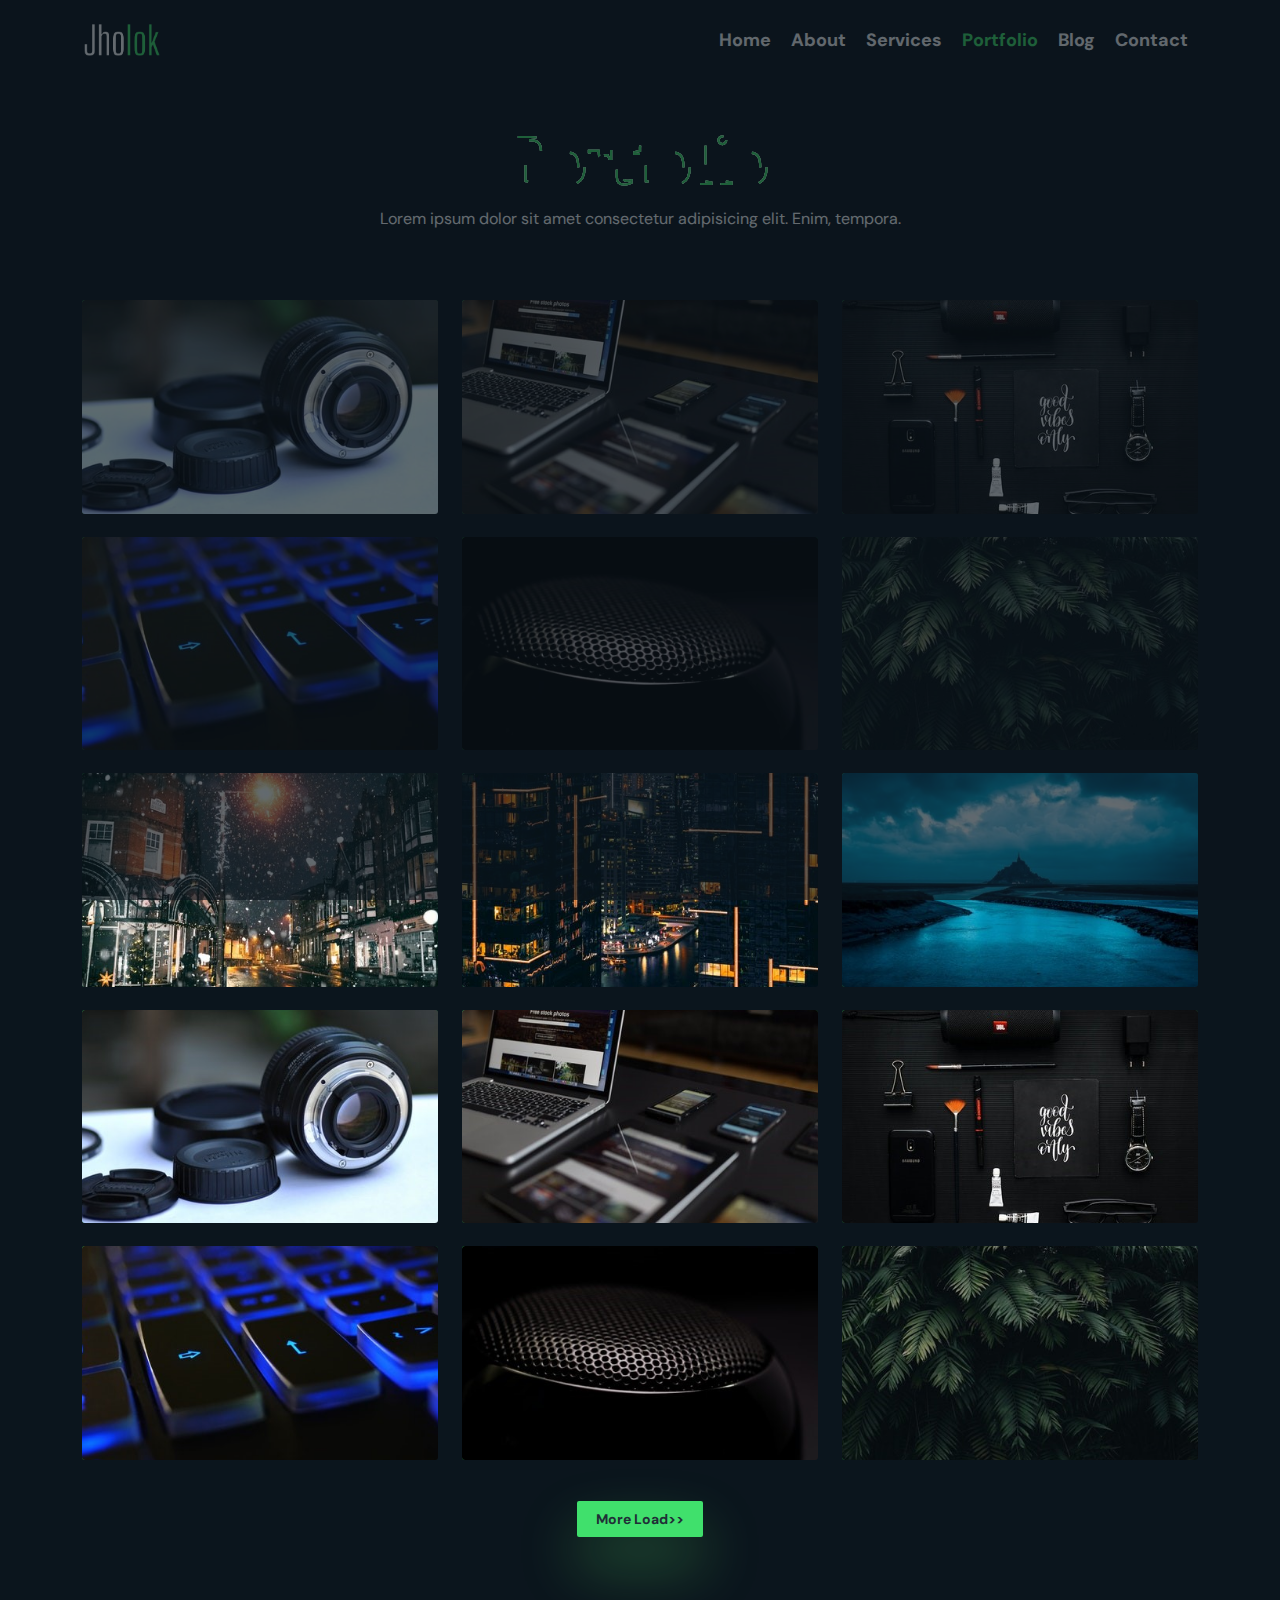
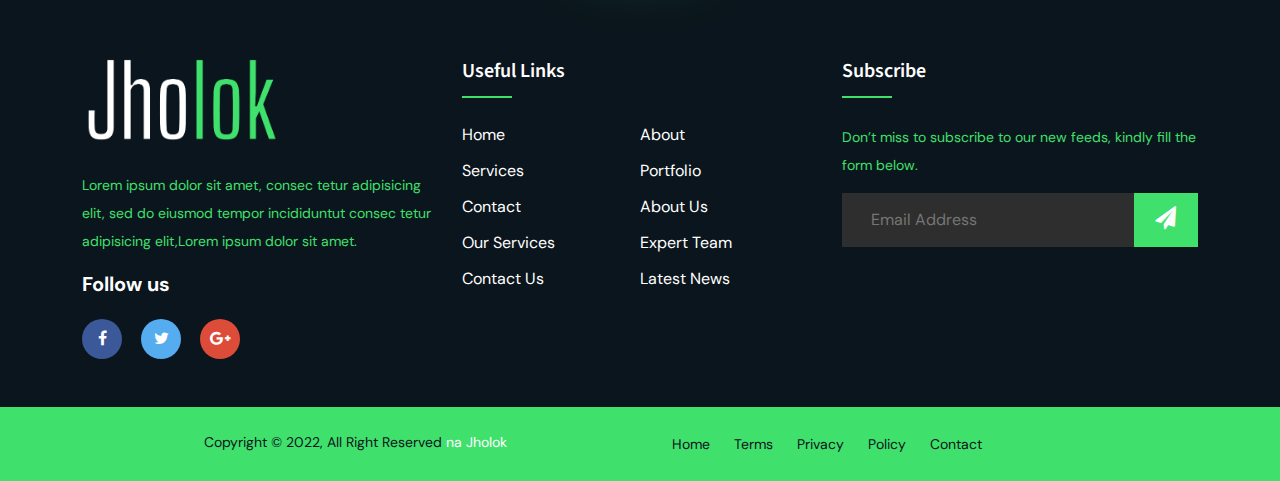
<file: portfolio.html>
<!DOCTYPE html>
<html lang="en">
<head>
    <!-- This is an HTML template. This is a premium template. 
    Noushed Ahomed Jholok has developed its front end. 
    My personal website is https://najholok.com   -->
     
    <meta charset="UTF-8">
    <meta name="description" content="NA Jholok code is a website where you can learn web design, where you will find a part time job with a team that you can join to show your skills. You will get it in your Bengali language which will make it easier for you.">
    <meta name="keywords" content="glimpse code, glimpsecode, na jholok, web designer, learning web design bangla, free html theme, free learn web design , jholok , jholok , glimpse code">
    <!-- ==================== Author About Here ==================== -->
    <meta name="author" content="Noushed Ahomed Jholok || https://najholok.com || Hire me https://www.fiverr.com/na_jholok?up_rollout=true ">
    <meta http-equiv="X-UA-Compatible" content="IE=edge">
    <meta name="viewport" content="width=device-width, initial-scale=1.0">
    <!-- ==================== Page Title Here ==================== -->
    <title>Portfolio - Landing Page</title>
    <!-- ==================== Site Favicon Here ==================== -->
    <link rel="icon" type="image/png" sizes="32x32" href="images/favicon.png">
    <!-- ==================== All Css Link Here ==================== -->
        <link rel="stylesheet" href="css/font-awesome.min.css">
        <link rel="stylesheet" href="css/bootstrap.min.css">
        <link rel="stylesheet" href="css/style.css">
</head>
<body>
<!-- ==================== Navbar Area Start Here ==================== -->
<header id="header_area" class="">
    <nav class="navbar navbar-expand-lg" id="topNav">
      <div class="container">
        <a class="navbar-brand" href="#">
          <!-- ========== Logo Here ========== -->
          <img src="images/logo.png" alt="jholok">
        </a>
        <button class="navbar-toggler" type="button" data-bs-toggle="collapse" data-bs-target="#navbarSupportedContent" aria-controls="navbarSupportedContent" aria-expanded="false" aria-label="Toggle navigation">
          <i class="fa fa-bars" aria-hidden="true"></i>
        </button>
        <div class="collapse navbar-collapse" id="navbarSupportedContent">
          <ul class="navbar-nav ms-auto mb-2 mb-lg-0">
            <li class="nav-item">
              <a class="nav-link " aria-current="page" href="index.html#banner_area">Home</a>
            </li>
            <li class="nav-item">
              <a class="nav-link" href="index.html#about_area">About</a>
            </li>
            <li class="nav-item">
              <a class="nav-link" href="index.html#services_area">Services</a>
            </li>
            <li class="nav-item">
              <a class="nav-link active" href="#portfolio_area">Portfolio</a>
            </li>
            <li class="nav-item">
              <a class="nav-link" href="index.html#blog_area">Blog</a>
            </li>
            <li class="nav-item">
              <a class="nav-link" href="index.html#contact_area">Contact</a>
            </li>
          </ul>
        </div>
      </div>
    </nav>
  </header>
  <!-- ==================== Navbar Area End Here ==================== -->
  <!-- ==================== Page Name Header Start Here ==================== -->
  
  <!-- ==================== Page Name Header End Here ==================== -->
<!-- ==================== Portfolio Area Start Here ==================== -->
<section id="portfolio_area">
    <div class="container">
      <div class="row">
       <div class="col-lg-12">
        <div class="portfolio_title text-center portfolio_page">
          <svg viewBox="0 0 960 300">
            <symbol id="s-text2">
              <text text-anchor="middle" x="50%" y="80%">Portfolio</text>
            </symbol>
          
            <g class = "g-ants">
              <use xlink:href="#s-text2" class="text-copy"></use>
              <use xlink:href="#s-text2" class="text-copy"></use>
              <use xlink:href="#s-text2" class="text-copy"></use>
              <use xlink:href="#s-text2" class="text-copy"></use>
              <use xlink:href="#s-text2" class="text-copy"></use>
            </g>
          </svg>
        </div>
       </div>
      </div>
      <div class="row">
        <div class="col-lg-6 m-auto">
          <div class="portfolio_title_ditails text-center">
            <p>Lorem ipsum dolor sit amet consectetur adipisicing elit. Enim, tempora.</p>
          </div>
        </div>
      </div>
      <div class="portfolio_card_area">
        <div class="row">
          <div class="col-lg-4 col-sm-6 mt-3">
            <a href="#">
              <figure class="ls-izmir ls-border-bottom-left ls-image-rotate-right ls-gradient-bottom-right" tabindex="0" style="--primary-color: #0b151d; --secondary-color: #40E06C; --image-opacity: .1;  --border-margin: 30px;--padding: 20px;">
                <img src="images/portfolio_1.jpg" alt="sample119">
                <figcaption class="ls-layout-bottom-left">
                  <div class="ls-reveal-right ls-delay-100">
                    <h4>
                      Preview
                    </h4>
                  </div>
                </figcaption>
              </figure>
            </a>
          </div>
          <div class="col-lg-4 col-sm-6 mt-3">
            <a href="#">
              <figure class="ls-izmir ls-border-bottom-left ls-image-rotate-right ls-gradient-bottom-right" tabindex="0" style="--primary-color: #0b151d; --secondary-color: #40E06C; --image-opacity: .1;  --border-margin: 30px;--padding: 20px;">
                <img src="images/portfolio_2.jpg" alt="sample119">
                <figcaption class="ls-layout-bottom-left">
                  <div class="ls-reveal-right ls-delay-100">
                    <h4>
                      Preview
                    </h4>
                  </div>
                </figcaption>
              </figure>
            </a>
          </div>
          <div class="col-lg-4 row-cols-sm-6 mt-3 text-center">
            <a href="#">
              <figure class="ls-izmir ls-border-bottom-left ls-image-rotate-right ls-gradient-bottom-right" tabindex="0" style="--primary-color: #0b151d; --secondary-color: #40E06C; --image-opacity: .1;  --border-margin: 30px;--padding: 20px;">
                <img src="images/portfolio_3.jpg" alt="sample119">
                <figcaption class="ls-layout-bottom-left">
                  <div class="ls-reveal-right ls-delay-100">
                    <h4>
                      Preview
                    </h4>
                  </div>
                </figcaption>
              </figure>
            </a>
          </div>
        </div>
        <div class="row">
          <div class="col-lg-4 col-sm-6 mt-3">
            <a href="#">
              <figure class="ls-izmir ls-border-bottom-left ls-image-rotate-right ls-gradient-bottom-right" tabindex="0" style="--primary-color: #0b151d; --secondary-color: #40E06C; --image-opacity: .1;  --border-margin: 30px;--padding: 20px;">
                <img src="images/portfolio_4.jpg" alt="sample119">
                <figcaption class="ls-layout-bottom-left">
                  <div class="ls-reveal-right ls-delay-100">
                    <h4>
                      Preview
                    </h4>
                  </div>
                </figcaption>
              </figure>
            </a>
          </div>
          <div class="col-lg-4 col-sm-6 mt-3">
            <a href="#">
              <figure class="ls-izmir ls-border-bottom-left ls-image-rotate-right ls-gradient-bottom-right" tabindex="0" style="--primary-color: #0b151d; --secondary-color: #40E06C; --image-opacity: .1;  --border-margin: 30px;--padding: 20px;">
                <img src="images/portfolio_5.jpg" alt="sample119">
                <figcaption class="ls-layout-bottom-left">
                  <div class="ls-reveal-right ls-delay-100">
                    <h4>
                      Preview
                    </h4>
                  </div>
                </figcaption>
              </figure>
            </a>
          </div>
          <div class="col-lg-4 row-cols-sm-6 mt-3 text-center">
            <a href="#">
              <figure class="ls-izmir ls-border-bottom-left ls-image-rotate-right ls-gradient-bottom-right" tabindex="0" style="--primary-color: #0b151d; --secondary-color: #40E06C; --image-opacity: .1;  --border-margin: 30px;--padding: 20px;">
                <img src="images/portfolio_6.jpg" alt="sample119">
                <figcaption class="ls-layout-bottom-left">
                  <div class="ls-reveal-right ls-delay-100">
                    <h4>
                      Preview
                    </h4>
                  </div>
                </figcaption>
              </figure>
            </a>
          </div>
        </div>
        <div class="row">
          <div class="col-lg-4 row-cols-sm-6 mt-3 text-center">
            <a href="#">
              <figure class="ls-izmir ls-border-bottom-left ls-image-rotate-right ls-gradient-bottom-right" tabindex="0" style="--primary-color: #0b151d; --secondary-color: #40E06C; --image-opacity: .1;  --border-margin: 30px;--padding: 20px;">
                <img src="images/portfolio_9.jpg" alt="sample119">
                <figcaption class="ls-layout-bottom-left">
                  <div class="ls-reveal-right ls-delay-100">
                    <h4>
                      Preview
                    </h4>
                  </div>
                </figcaption>
              </figure>
            </a>
          </div>
          <div class="col-lg-4 col-sm-6 mt-3">
            <a href="#">
              <figure class="ls-izmir ls-border-bottom-left ls-image-rotate-right ls-gradient-bottom-right" tabindex="0" style="--primary-color: #0b151d; --secondary-color: #40E06C; --image-opacity: .1;  --border-margin: 30px;--padding: 20px;">
                <img src="images/portfolio_8.jpg" alt="sample119">
                <figcaption class="ls-layout-bottom-left">
                  <div class="ls-reveal-right ls-delay-100">
                    <h4>
                      Preview
                    </h4>
                  </div>
                </figcaption>
              </figure>
            </a>
          </div>
          <div class="col-lg-4 col-sm-6 mt-3">
            <a href="#">
              <figure class="ls-izmir ls-border-bottom-left ls-image-rotate-right ls-gradient-bottom-right" tabindex="0" style="--primary-color: #0b151d; --secondary-color: #40E06C; --image-opacity: .1;  --border-margin: 30px;--padding: 20px;">
                <img src="images/portfolio_7.jpg" alt="sample119">
                <figcaption class="ls-layout-bottom-left">
                  <div class="ls-reveal-right ls-delay-100">
                    <h4>
                      Preview
                    </h4>
                  </div>
                </figcaption>
              </figure>
            </a>
          </div>
        </div>
        <div class="row">
            <div class="col-lg-4 col-sm-6 mt-3">
              <a href="#">
                <figure class="ls-izmir ls-border-bottom-left ls-image-rotate-right ls-gradient-bottom-right" tabindex="0" style="--primary-color: #0b151d; --secondary-color: #40E06C; --image-opacity: .1;  --border-margin: 30px;--padding: 20px;">
                  <img src="images/portfolio_1.jpg" alt="sample119">
                  <figcaption class="ls-layout-bottom-left">
                    <div class="ls-reveal-right ls-delay-100">
                      <h4>
                        Preview
                      </h4>
                    </div>
                  </figcaption>
                </figure>
              </a>
            </div>
            <div class="col-lg-4 col-sm-6 mt-3">
              <a href="#">
                <figure class="ls-izmir ls-border-bottom-left ls-image-rotate-right ls-gradient-bottom-right" tabindex="0" style="--primary-color: #0b151d; --secondary-color: #40E06C; --image-opacity: .1;  --border-margin: 30px;--padding: 20px;">
                  <img src="images/portfolio_2.jpg" alt="sample119">
                  <figcaption class="ls-layout-bottom-left">
                    <div class="ls-reveal-right ls-delay-100">
                      <h4>
                        Preview
                      </h4>
                    </div>
                  </figcaption>
                </figure>
              </a>
            </div>
            <div class="col-lg-4 row-cols-sm-6 mt-3 text-center">
              <a href="#">
                <figure class="ls-izmir ls-border-bottom-left ls-image-rotate-right ls-gradient-bottom-right" tabindex="0" style="--primary-color: #0b151d; --secondary-color: #40E06C; --image-opacity: .1;  --border-margin: 30px;--padding: 20px;">
                  <img src="images/portfolio_3.jpg" alt="sample119">
                  <figcaption class="ls-layout-bottom-left">
                    <div class="ls-reveal-right ls-delay-100">
                      <h4>
                        Preview
                      </h4>
                    </div>
                  </figcaption>
                </figure>
              </a>
            </div>
          </div>
          <div class="row">
            <div class="col-lg-4 col-sm-6 mt-3">
              <a href="#">
                <figure class="ls-izmir ls-border-bottom-left ls-image-rotate-right ls-gradient-bottom-right" tabindex="0" style="--primary-color: #0b151d; --secondary-color: #40E06C; --image-opacity: .1;  --border-margin: 30px;--padding: 20px;">
                  <img src="images/portfolio_4.jpg" alt="sample119">
                  <figcaption class="ls-layout-bottom-left">
                    <div class="ls-reveal-right ls-delay-100">
                      <h4>
                        Preview
                      </h4>
                    </div>
                  </figcaption>
                </figure>
              </a>
            </div>
            <div class="col-lg-4 col-sm-6 mt-3">
              <a href="#">
                <figure class="ls-izmir ls-border-bottom-left ls-image-rotate-right ls-gradient-bottom-right" tabindex="0" style="--primary-color: #0b151d; --secondary-color: #40E06C; --image-opacity: .1;  --border-margin: 30px;--padding: 20px;">
                  <img src="images/portfolio_5.jpg" alt="sample119">
                  <figcaption class="ls-layout-bottom-left">
                    <div class="ls-reveal-right ls-delay-100">
                      <h4>
                        Preview
                      </h4>
                    </div>
                  </figcaption>
                </figure>
              </a>
            </div>
            <div class="col-lg-4 row-cols-sm-6 mt-3 text-center">
              <a href="#">
                <figure class="ls-izmir ls-border-bottom-left ls-image-rotate-right ls-gradient-bottom-right" tabindex="0" style="--primary-color: #0b151d; --secondary-color: #40E06C; --image-opacity: .1;  --border-margin: 30px;--padding: 20px;">
                  <img src="images/portfolio_6.jpg" alt="sample119">
                  <figcaption class="ls-layout-bottom-left">
                    <div class="ls-reveal-right ls-delay-100">
                      <h4>
                        Preview
                      </h4>
                    </div>
                  </figcaption>
                </figure>
              </a>
            </div>
          </div>
        <div class="row">
          <div class="col-lg-12">
            <div class="portfolio_more_button text-center">
              <a href="#">More Load>></a>
            </div>
          </div>
        </div>
      </div>
    </div>
  </section>
  <!-- ==================== Portfolio Area End Here ==================== -->


<!-- ==================== Footer Area Start Here ==================== -->
<footer class="footer-section">
    <div class="container">
        <div class="footer-content pt-5 pb-5">
            <div class="row">
                <div class="col-xl-4 col-lg-4 mb-50">
                    <div class="footer-widget">
                        <div class="footer-logo">
                            <a href="index.html"><img src="images/logo.png" class="img-fluid" alt="logo"></a>
                        </div>
                        <div class="footer-text">
                            <p>Lorem ipsum dolor sit amet, consec tetur adipisicing elit, sed do eiusmod tempor incididuntut consec tetur adipisicing
                            elit,Lorem ipsum dolor sit amet.</p>
                        </div>
                        <div class="footer-social-icon">
                            <span>Follow us</span>
                            <a href="#"><i class="fa fa-facebook-f facebook-bg"></i></a>
                            <a href="#"><i class="fa fa-twitter twitter-bg"></i></a>
                            <a href="#"><i class="fa fa-google-plus google-bg" aria-hidden="true"></i></a>
                        </div>
                    </div>
                </div>
                <div class="col-xl-4 col-lg-4 col-md-6 mb-30">
                    <div class="footer-widget">
                        <div class="footer-widget-heading">
                            <h3>Useful Links</h3>
                        </div>
                        <ul>
                            <li><a href="#">Home</a></li>
                            <li><a href="#">about</a></li>
                            <li><a href="#">services</a></li>
                            <li><a href="#">portfolio</a></li>
                            <li><a href="#">Contact</a></li>
                            <li><a href="#">About us</a></li>
                            <li><a href="#">Our Services</a></li>
                            <li><a href="#">Expert Team</a></li>
                            <li><a href="#">Contact us</a></li>
                            <li><a href="#">Latest News</a></li>
                        </ul>
                    </div>
                </div>
                <div class="col-xl-4 col-lg-4 col-md-6 mb-50">
                    <div class="footer-widget">
                        <div class="footer-widget-heading">
                            <h3>Subscribe</h3>
                        </div>
                        <div class="footer-text mb-25">
                            <p>Don’t miss to subscribe to our new feeds, kindly fill the form below.</p>
                        </div>
                        <div class="subscribe-form">
                            <form action="#">
                                <input type="text" placeholder="Email Address">
                                <button><i class="fa fa-paper-plane" aria-hidden="true"></i></i></button>
                            </form>
                        </div>
                    </div>
                </div>
            </div>
        </div>
    </div>
    <div class="copyright-area">
        <div class="container">
            <div class="row">
                <div class="col-xl-6 col-lg-6 text-center text-lg-left">
                    <div class="copyright-text">
                        <p>Copyright &copy; 2022, All Right Reserved <a href="https://najholok.com">na Jholok</a></p>
                    </div>
                </div>
                <div class="col-xl-6 col-lg-6 d-none d-lg-block text-right">
                    <div class="footer-menu">
                        <ul>
                            <li><a href="#">Home</a></li>
                            <li><a href="#">Terms</a></li>
                            <li><a href="#">Privacy</a></li>
                            <li><a href="#">Policy</a></li>
                            <li><a href="#">Contact</a></li>
                        </ul>
                    </div>
                </div>
            </div>
        </div>
    </div>
  </footer>
  <!-- ==================== Footer Area End Here ==================== -->
  <!-- ==================== Text Here ==================== -->
  <!-- ==================== Preloader Here ==================== -->
  <div id="preloader">
    <div id="status">
       <div class="spinner">
        <div class="rect1"></div>
        <div class="rect2"></div>
        <div class="rect3"></div>
        <div class="rect4"></div>
        <div class="rect5"></div>
      </div>
    </div>
  </div>
  
  <!-- ==================== Back To Top Button Here ==================== -->
    <i class="fa fa-arrow-up backToTop" aria-hidden="true"></i>
  <!-- ====================  Here ==================== -->
  
    <!-- ==================== ALl Javascript Link Here ==================== -->
    <script src="js/bannerTypeEffect.js"></script>
    <script src="js/bootstrap.min.js"></script>
    <script src="js/jquery-1.12.4.js"></script>
    <script src="js/custom.js"></script>
  </body>
  </html>
</file>
<file: css/style.css>
/* ==================== Google Font Family Here ====================  */
@import url('https://fonts.googleapis.com/css2?family=DM+Sans:ital,wght@0,400;0,700;1,400&family=Source+Sans+Pro:wght@400;700&display=swap');


/* ==================== Google Font Family Name Here ====================  */
/* font-family: 'Source Sans Pro', sans-serif;   ---- For Heading */
/* font-family: 'DM Sans', sans-serif;  ---- For paragraph */


/* ==================== Common Css Here ====================  */
body{
	background-color: #0b151d;
}
.green_text{
	color: #40E06C;
}
.whitw_text{
	color: #FAFAFA;
}
html, body {margin: 0; overflow-x: hidden;}

h1, h2, h3, h4, h5, h6{
  font-family: 'Source Sans Pro', sans-serif !important;
}
p, span, small, ul, body{
  font-family: 'DM Sans', sans-serif !important;
}
a{
  text-decoration: none;
}
/* ==================== Navbar Area Css Here ====================  */
#header_area{
	padding: 10px 0px;
	left: 0;
	width: 100%;
	z-index: 99999999;
  position: absolute;
}
.navbar-brand img {
	width: 80px;
}
.navbar-expand-lg .navbar-nav .nav-link {
	font-family: DM Sans;
	font-style: normal;
	font-weight: bold;
	font-size: 18px;
	line-height: 18px;
	color: #FAFAFA;
	padding: 5px 10px;
	transition: all .3s linear;
}
.navbar-expand-lg .navbar-nav .nav-link:hover {
	color: #40E06C;
}
.active {
	color: #40E06C !important;
}
.fixed_menu{
  position: fixed !important;
  top: 0;
  width: 100%;
  left: 0;
  z-index: 99999999999;
  background-color: #0b151d;
  animation: topToBottom .5s linear;
}
@keyframes topToBottom{
  from{
    top: -50px;
  }
  to{
    top: 0;
  }
}
.navbar-toggler i {
	color: #fff;
	font-size: 26px;
}
.navbar-toggler:focus,
.navbar-toggler:active,
.navbar-toggler-icon:focus {
    outline: none;
    box-shadow: none;
}
/* ==================== Banner Area Start Here ====================  */
#banner_area{
	position: relative;
}
.banner_content{
  padding: 240px 0px 150px 0px;
}
.banner_content h2{
	font-family: DM Sans;
	font-style: normal;
	font-weight: normal;
	font-size: 40px;
	line-height: 28px;
	color: #40E06C;
	margin-bottom: 24px;
}
.banner_content h1{
	font-family: Big Shoulders Display;
	font-style: normal;
	font-weight: bold;
	font-size: 60px;
	line-height: 46px;
	color: #fff;
}
#changingText {
	color: #40E06C;
	border-right: 1px solid #fff;
	animation: cursoranim 1s linear infinite;
  }
  
  @keyframes cursoranim {
	50% {
	  border-right: 1px solid rgba(0, 0, 0, 0);
	}
  }
  
.banner_content p{
	font-family: DM Sans;
	font-style: normal;
	font-weight: normal;
	font-size: 18px;
	line-height: 28px;
	color: #40E06C;
	margin-top: 24px;
	
}
.banner_image{
  position: absolute;
  bottom: 0;
  right: 11%;
}
.banner_image img{
  width: 150%;
}
.banner_link a{
  font-family: DM Sans;
  font-style: normal;
  font-weight: bold;
  font-size: 14px;
  line-height: 18px;
  color: #202F37;
  background: #40E06C;
  padding: 9px 19px;
  box-shadow: 0px 30px 60px rgba(99, 241, 114, 0.3);
  border-radius: 2px;
  text-decoration: none;
  margin-right: 24px;
  transition: all .3s linear;
}
.banner_link a:hover{
  color: #40E06C;
  background: transparent;
}
/* ==================== Banner Area End Here ====================  */
/* ==================== About Area Start Here ====================  */
#about_area{
  padding: 120px 0px 80px 0px;
  position: relative;
}
.about_img{
  padding-top: 40px;
}
.about_img img{
  border-radius: 30px;
}
.about_datils{
  padding-top: 40px;
}
.about_datils h3 {
	font-family: DM Sans;
	font-style: normal;
	font-weight: bold;
	font-size: 24px;
	line-height: 28px;
	color: #fff;
	margin-bottom: 0px;
}
.about_datils small{
  font-family: DM Sans;
  font-style: normal;
  font-weight: bold;
  font-size: 16px;
  line-height: 24px;
  color: #40E06C;
}
.about_datils p{
  font-family: DM Sans;
font-style: normal;
font-weight: normal;
font-size: 18px;
line-height: 28px;
color: #40E06C;
margin-top: 24px;
}
.about_datils a{
  display: inline-block;
  text-decoration: none;
  font-size: 18px;
  color: #fff;
  transition: all .3s linear;
  padding: 5px 0px;
}
.about_datils a:hover{
  color: #40E06C;
}
.about_datils a i{
  color: #40E06C;
}
.socail_media_link{
  margin-top: 45px;
  border-bottom: 1px solid #40E06C;
  padding-bottom: 14px;
}
.socail_media_link i {
	margin: 0px 9px;
	font-size: 28px;
	cursor: pointer;
	width: 44px;
	height: 44px;
	padding: 8px;
	border-radius: 30px;
  color: #fff;
  transition: all .3s linear;
}
.socail_media_link i:hover {
	background-color: #40E06C;
  color: #0b151d;
}
/* Section Title  */
svg {
	display: block;
	font: 10.5em 'Montserrat';
	width: 100%;
	height: 130px;
	margin: 0 auto;
	margin-top: -120px;
}

.text-copy {
  fill: none;
  stroke: white;
  stroke-dasharray: 6% 29%;
  stroke-width: 5px;
  stroke-dashoffset: 0%;
  animation: stroke-offset 5.5s infinite linear;
}

.text-copy:nth-child(1){
stroke: #40E06C;
animation-delay: -1;
}

.text-copy:nth-child(2){
stroke: #40E06C;
animation-delay: -2s;
}

.text-copy:nth-child(3){
stroke: #fff;
animation-delay: -3s;
}

.text-copy:nth-child(4){
stroke: #fff;
animation-delay: -4s;
}

.text-copy:nth-child(5){
stroke: #40E06C;
animation-delay: -5s;
}

@keyframes stroke-offset{
100% {stroke-dashoffset: -35%;}
}

/* Section Title End  */
/* skill bar  */
.skill_title h3{
  font-family: DM Sans;
	font-style: normal;
	font-weight: bold;
	font-size: 24px;
	line-height: 28px;
	color: #fff;
}
.progress {
	height: 10px;
	border-radius: 20px;
}

.progress .skill .val {
  float: right;
  font-style: normal;
  margin: 0 20px 0 0;
}
.skill{
  padding-top: 40px;
}
.skill span {
    margin-top: 20px;
    display:block;
    position: relative;
    font-size: 13px;
    font-weight: 600;
    text-transform:uppercase;
    color: #888888;
	line-height: 17px;
	margin-bottom:5px;
}
.progress-bar {
  text-align: left;
  background-color: #40E06C;
  border-radius:20px;
  transition-duration: 3s;
}
/* skill bar End */
.cv_download{
  margin-top: 60px;
}
.cv_download a{
  font-family: DM Sans;
  font-style: normal;
  font-weight: bold;
  font-size: 14px;
  line-height: 18px;
  color: #202F37;
  background: #40E06C;
  padding: 9px 19px;
  box-shadow: 0px 30px 60px rgba(99, 241, 114, 0.3);
  border-radius: 2px;
  text-decoration: none;
  transition: all .3s linear;
}
.cv_download a:hover{
  color: #40E06C;
  background: transparent;
}

/* ==================== About Area End Here ====================  */
/* ==================== Services Area Start Here ====================  */
#services_area{
  padding: 100px 0px 80px 0px;
}

.service_card{
  margin-top: 45px;
}


.section-head {
  margin-bottom: 60px;
}
.section-head h4 {
  position: relative;
  padding:0;
  color:#40E06C;
  line-height: 1;
  letter-spacing:0.3px;
  font-size: 34px;
  font-weight: 700;  
  text-align:center;
  text-transform:none;
  margin-bottom:30px;
}
.section-head h4:before {
  content: '';
  width: 60px;
  height: 3px;
  background: #40E06C;
  position: absolute;
  left: 0px;
  bottom: -10px;
  right:0;  
  margin:0 auto;
}
.section-head h4 span {
  font-weight: 700;
  padding-bottom: 5px;
  color:#2f2f2f
}
p.service_text{
  color:#cccccc !important;
  font-size:16px;
  line-height:28px;
  text-align:center;    
}
.section-head p, p.awesome_line{
  color:#818181;
  font-size:16px;
  line-height:28px;
  text-align:center;  
}

.extra-text {
    font-size:34px;
    font-weight: 700;
    color:#2f2f2f;
    margin-bottom: 25px;
    position:relative;
    text-transform: none;
}
.extra-text::before {
    content: '';
    width: 60px;
    height: 3px;
    background: #40E06C;
    position: absolute;
    left: 0px;
    bottom: -10px;
    right: 0;
    margin: 0 auto;
}
.extra-text span {
    font-weight: 700;
    color:#40E06C;
}
.item {
    background: #0b151d;
    text-align: center;
    padding: 30px 25px;
    -webkit-box-shadow:0 0px 25px rgba(0, 0, 0, 0.07);
    box-shadow:0 0px 25px rgba(0, 0, 0, 0.07);
    border-radius: 20px;
    border:5px solid rgba(0, 0, 0, 0.07);
    margin-bottom: 30px;
    -webkit-transition: all .5s ease 0;
    transition: all .5s ease 0;
    transition: all 0.5s ease 0s;
}
.item:hover{
    background:#0b151d;
    box-shadow:0 8px 20px 0px rgba(0, 0, 0, 0.2);
    -webkit-transition: all .5s ease 0;
    transition: all .5s ease 0;
    transition: all 0.5s ease 0s;
    border:5px solid #40E06C;
}
.item:hover .item, .item:hover span.icon{
    background:#fff;
    border-radius:10px;
    -webkit-transition: all .5s ease 0;
    transition: all .5s ease 0;
    transition: all 0.5s ease 0s;
}
.item:hover h6, .item:hover p{
    color:#40E06C;
    -webkit-transition: all .5s ease 0;
    transition: all .5s ease 0;
    transition: all 0.5s ease 0s;
  
}
.item .icon {
	font-size: 40px;
	margin-bottom: 25px;
	color: #40E06C;
	width: 90px;
	height: 90px;
	line-height: 96px;
	border-radius: 50px;
	padding: 15px;
}
.item .feature_box_col_one{
    background:#0b151d;
    color:#40E06C
}
.item .feature_box_col_two{
  background:#0b151d;
    color:#40E06C
}
.item .feature_box_col_three{
  background:#0b151d;
    color:#40E06C
}
.item .feature_box_col_four{
  background:#0b151d;
    color:#40E06C
}
.item .feature_box_col_five{
  background:#0b151d;
}
.item .feature_box_col_six{
  background:#0b151d;
    color:#40E06C
}
.item p{
    font-size:15px;
    line-height:26px;
    color: #fff;
}
.item h6 {
  font-family: DM Sans;
  font-style: normal;
  font-weight: normal;
  font-size: 18px;
  line-height: 28px;
  color: #40E06C;
  margin-top: 24px;
}
.mission p {
    margin-bottom: 10px;
    font-size: 15px;
    line-height: 28px;
    font-weight: 500;
}
.mission i {
    display: inline-block;
    width: 50px;
    height: 50px;
    line-height: 50px;
    text-align: center;
    background: #40E06C;
    border-radius: 50%;
    color: #fff;
    font-size: 25px;
}
.mission .small-text {
    margin-left: 10px;
    font-size: 13px;
    color: #666;
}
.skills {
    padding-top:0px;
}
.skills .prog-item {
    margin-bottom: 25px;
}
.skills .prog-item:last-child {
    margin-bottom: 0;
}
.skills .prog-item p {
    font-weight: 500;
    font-size: 15px;
    margin-bottom: 10px;
}
.skills .prog-item .skills-progress {
    width: 100%;
    height: 10px;
    background: #e0e0e0;
    border-radius:20px;
    position: relative;
}
.skills .prog-item .skills-progress span {
    position: absolute;
    left: 0;
    top: 0;
    height: 100%;
    background: #40E06C;
    width: 10%;
    border-radius: 10px;
    -webkit-transition: all 1s;
    transition: all 1s;
}
.skills .prog-item .skills-progress span:after {
    content: attr(data-value);
    position: absolute;
    top: -5px;
    right: 0;
    font-size: 10px;
    font-weight:600;    
    color: #fff;
    background:rgba(0, 0, 0, 0.9);
    padding: 3px 7px;
    border-radius: 30px;
}
/* ==================== Services Area End Here ====================  */
/* ==================== Portfolio Area Start Here ====================  */
#portfolio_area{
  padding: 100px 0px 80px 0px;
}
.portfolio_card_area{
  margin-top: 40px;
}
.portfolio_title_ditails p{
  font-family: DM Sans;
	font-style: normal;
	font-weight: normal;
	font-size: 16px;
	line-height: 18px;
	color: #fff;
}
.portfolio_more_button{
  margin-top: 40px;
}
.portfolio_more_button a{
  font-family: DM Sans;
font-style: normal;
font-weight: bold;
font-size: 14px;
line-height: 18px;
color: #202F37;
background: #40E06C;
padding: 9px 19px;
box-shadow: 0px 30px 60px rgba(99, 241, 114, 0.3);
border-radius: 2px;
text-decoration: none;
transition: all .3s linear;
}
.portfolio_more_button a:hover{
  color: #40E06C;
  background: #0b151d;
}

/* card effect  */
.ls-izmir{
  --text-color:#ffffff;
  --primary-color:#0b151d;
  --secondary-color:#40E06C;
  --padding:1em;
  --transition-duration:600ms;
  --border-margin:15px;
  --border-width:3px;
  --border-color:#ffffff;
  --border-radius:3px;
  --image-opacity:0.25;
  display:inline-flex;
  position:relative;
  box-sizing:border-box;
  overflow:hidden;
  margin:0;
  padding:0;
  color:#ffffff;
  color:var(--text-color);
  border-radius:3px;
  border-radius:var(--border-radius);
}
.ls-izmir:before,.ls-izmir:after,.ls-izmir *,.ls-izmir *:before,.ls-izmir *:after{
  box-sizing:border-box;
  transition:all 600ms ease;
  transition:all var(--transition-duration) ease;
}
.ls-izmir figcaption{
  position:absolute;
  top:0;
  left:0;
  right:0;
  bottom:0;
  display:flex;
  flex-direction:column;
  justify-content:center;
  align-items:center;
  text-align:center;
  padding:1em;
  padding:var(--padding);
  width:100%;
  z-index:1;
}
.ls-izmir img{
  object-fit:cover;
  max-width:100%;
  width:100%;
  height:100%;
}
.ls-izmir h4{
  margin-top:0;
  color:#ffffff;
  color:var(--text-color);
}
.ls-izmir h4:last-child{
  margin-bottom:0;
}
[class*=' ls-border']:before,[class*=' ls-border']:after,[class*=' ls-border'] figcaption:before,[class*=' ls-border'] figcaption:after{
  background-color:#ffffff;
  background-color:var(--border-color);
  position:absolute;
  content:'';
}
[class*=' ls-border']:before,[class*=' ls-border']:after{
  z-index:1;
  height:3px;
  height:var(--border-width);
  left:15px;
  left:var(--border-margin);
  right:15px;
  right:var(--border-margin);
  transform:scaleX(0);
}
[class*=' ls-border']:before{
  top:15px;
  top:var(--border-margin);
}
[class*=' ls-border']:after{
  bottom:15px;
  bottom:var(--border-margin);
}
[class*=' ls-border'] figcaption{
  z-index:3;
}
[class*=' ls-border'] figcaption:before,[class*=' ls-border'] figcaption:after{
  z-index:-1;
  width:3px;
  width:var(--border-width);
  top:15px;
  top:var(--border-margin);
  bottom:15px;
  bottom:var(--border-margin);
  transform:scaleY(0);
}
[class*=' ls-border'] figcaption:before{
  left:15px;
  left:var(--border-margin);
}
[class*=' ls-border'] figcaption:after{
  right:15px;
  right:var(--border-margin);
}
[class*=' ls-border'].hover:before,[class*=' ls-border'].hover:after,[class*=' ls-border'].hover figcaption:before,[class*=' ls-border'].hover figcaption:after,[class*=' ls-border']:hover:before,[class*=' ls-border']:hover:after,[class*=' ls-border']:hover figcaption:before,[class*=' ls-border']:hover figcaption:after,[class*=' ls-border']:focus:before,[class*=' ls-border']:focus:after,[class*=' ls-border']:focus figcaption:before,[class*=' ls-border']:focus figcaption:after,:focus > [class*=' ls-border']:before,:focus > [class*=' ls-border']:after,:focus > [class*=' ls-border'] figcaption:before,:focus > [class*=' ls-border'] figcaption:after{
  transform:scale(1);
}
.ls-border-bottom-left:before,.ls-border-bottom-left:after,.ls-border-bottom-left figcaption:before,.ls-border-bottom-left figcaption:after{
  transform-origin:0 100%;
}
.ls-border-bottom-left:before{
  transition-delay:0s;
}
.ls-border-bottom-left:after{
  transition-delay:480ms;
  transition-delay:calc(var(--transition-duration) / 1.25);
}
.ls-border-bottom-left figcaption:before{
  transition-delay:480ms;
  transition-delay:calc(var(--transition-duration) / 1.25);
}
.ls-border-bottom-left figcaption:after{
  transition-delay:0s;
}
.ls-border-bottom-left.hover:before,.ls-border-bottom-left:hover:before,.ls-border-bottom-left:focus:before,:focus > .ls-border-bottom-left:before{
  transition-delay:480ms;
  transition-delay:calc(var(--transition-duration) / 1.25);
}
.ls-border-bottom-left.hover:after,.ls-border-bottom-left:hover:after,.ls-border-bottom-left:focus:after,:focus > .ls-border-bottom-left:after{
  transition-delay:0s;
}
.ls-border-bottom-left.hover figcaption:before,.ls-border-bottom-left:hover figcaption:before,.ls-border-bottom-left:focus figcaption:before,:focus > .ls-border-bottom-left figcaption:before{
  transition-delay:0s;
}
.ls-border-bottom-left.hover figcaption:after,.ls-border-bottom-left:hover figcaption:after,.ls-border-bottom-left:focus figcaption:after,:focus > .ls-border-bottom-left figcaption:after{
  transition-delay:480ms;
  transition-delay:calc(var(--transition-duration) / 1.25);
}
.ls-image-rotate-right img{
  transform:scale(1.1) translate(0, 0);
}
.ls-image-rotate-right.hover img,.ls-image-rotate-right:hover img,.ls-image-rotate-right:focus img,:focus > .ls-image-rotate-right img{
  transform:scale(1.3) rotate(15deg);
}
.ls-delay-100,.ls-delay-100 > *{
  transition-delay:100ms;
}
[class^='ls-reveal']{
  display:inline-block;
}
[class^='ls-reveal'] > *{
  display:inline-block;
}
[class^='ls-reveal'] > *:last-child{
  margin-bottom:0;
}
[class^='ls-reveal']{
  overflow:hidden;
  opacity:1;
}
.ls-izmir.hover [class^='ls-reveal'],.ls-izmir:hover [class^='ls-reveal'],.ls-izmir:focus [class^='ls-reveal'],:focus > .ls-izmir [class^='ls-reveal']{
  opacity:1;
}
.ls-izmir.hover [class^='ls-reveal'] > *,.ls-izmir:hover [class^='ls-reveal'] > *,.ls-izmir:focus [class^='ls-reveal'] > *,:focus > .ls-izmir [class^='ls-reveal'] > *{
  transform:translate(0) rotate(0deg);
}
.ls-reveal-right > *{
  transform:translateX(-100%);
}
.ls-gradient-bottom-right{
  background-image:linear-gradient(315deg, #40E06C 0%, #40E06C 100%);
  background-image:linear-gradient(315deg, var(--primary-color) 0%, var(--secondary-color) 100%);
}
.ls-izmir .ls-layout-bottom-left{
  justify-content:flex-end;
  align-items:flex-start;
  text-align:left;
}
.ls-izmir{
  background-color:#40E06C;
  background-color:var(--primary-color);
}
.ls-izmir figcaption{
  padding:2em;
  padding:calc(var(--padding) * 2);
}
.ls-izmir figcaption > *{
  opacity:0;
}
.ls-izmir.hover > img,.ls-izmir:hover > img,.ls-izmir:focus > img,:focus > .ls-izmir > img{
  opacity:0.25;
  opacity:var(--image-opacity);
}
.ls-izmir.hover figcaption > *,.ls-izmir:hover figcaption > *,.ls-izmir:focus figcaption > *,:focus > .ls-izmir figcaption > *{
  opacity:1;
}



/* ==================== Portfolio Area End Here ====================  */
/* ==================== Blog Area Start Here ====================  */
#blog_area{
  padding: 100px 0px 80px 0px;
}
.blog_big_card{
  margin-top: 40px;
}
.blog_big_card .blog_big_card_img img{
  border-radius: 30px;
  margin-top: 20px !important;
}
.blog_big_card_info{
  padding: 20px 0px;
}
.blog_big_card_info small{
  color: #fff;
}
.blog_big_card_info h3{
  font-family: DM Sans;
  font-style: normal;
  font-weight: bold;
  font-size: 24px;
  line-height: 28px;
  color: #40E06C;
  margin-bottom: 0px;
  margin-top: 10px;
}
.blog_big_card_info p{
  font-family: DM Sans;
  font-style: normal;
  font-weight: normal;
  font-size: 18px;
  line-height: 28px;
  color: #fff;
  margin-top: 24px;
}
.blog_big_card_info a{
  font-family: DM Sans;
font-style: normal;
font-weight: bold;
font-size: 14px;
line-height: 18px;
color: #202F37;
background: #40E06C;
padding: 9px 19px;
box-shadow: 0px 30px 60px rgba(99, 241, 114, 0.3);
border-radius: 2px;
text-decoration: none;
transition: all .3s linear;
}
.blog_big_card_info a:hover{
color: #40E06C;
background: #0b151d;
}

/* blog card hover  effect  */

.card--1 .card__img, .card--1 .card__img--hover {
  background-image: url('../images/blog_image.jpg');
}

.card--2 .card__img, .card--2 .card__img--hover {
  background-image: url('../images/blog_image1.jpg');
}
.card--3 .card__img, .card--3 .card__img--hover {
  background-image: url('../images/blog_image2.jpg');
}

.card__like {
  width: 18px;
}

.card__clock {
  width: 15px;
vertical-align: middle;
  fill: #AD7D52;
}
.card__time {
  font-size: 12px;
  color: #AD7D52;
  vertical-align: middle;
  margin-left: 5px;
}

.card__clock-info {
  float: right;
}

.card__img {
visibility: hidden;
  background-size: cover;
  background-position: center;
  background-repeat: no-repeat;
  width: 100%;
  height: 235px;
border-top-left-radius: 12px;
border-top-right-radius: 12px;

}

.card__info-hover {
  position: absolute;
  padding: 16px;
width: 100%;
opacity: 0;
top: 0;
}

.card__img--hover {
transition: 0.2s all ease-out;
  background-size: cover;
  background-position: center;
  background-repeat: no-repeat;
  width: 100%;
position: absolute;
  height: 235px;
border-top-left-radius: 12px;
border-top-right-radius: 12px;
top: 0;

}
.card {
transition: all .4s cubic-bezier(0.175, 0.885, 0, 1);
background-color: #40E06C;
position: relative;
border-radius: 12px;
overflow: hidden;
box-shadow: 0px 13px 10px -7px rgba(0, 0, 0,0.1);
}
.card:hover {
box-shadow: 0px 30px 18px -8px rgba(0, 0, 0,0.1);
  transform: scale(1.10, 1.10);
}

.card__info {
z-index: 2;
background-color: #0b151d;
border-bottom-left-radius: 12px;
border-bottom-right-radius: 12px;
 padding: 16px 24px 24px 24px;
}

.card__category {
  font-family: 'Raleway', sans-serif;
  text-transform: uppercase;
  font-size: 13px;
  letter-spacing: 2px;
  font-weight: 500;
color: #fff;
}

.card__title {
	margin-top: 5px;
	margin-bottom: 10px;
	font-family: 'Roboto Slab', serif;
	color: #40E06C;
	font-size: 24px;
}

.card__by {
  font-size: 12px;
  font-family: 'Raleway', sans-serif;
  font-weight: 500;
  color: #FAFAFA;
}

.card__author {
  font-weight: 600;
  text-decoration: none;
  color: #40E06C;
  transition: all .3s linear;
}
.card__author:hover {
  color: #fff;
}

.card:hover .card__img--hover {
  height: 100%;
  opacity: 0.3;
}

.card:hover .card__info {
  background-color: transparent;
  position: relative;
}

.card:hover .card__info-hover {
  opacity: 1;
}
.card:hover .card__title {
  color: #0b151d;
}
.card:hover .card__author {
  color: #0b151d;
}

/* ==================== Blog Area End Here ====================  */
/* ==================== Contact Area Start Here ====================  */
#contact_area{
  padding: 120px 0px 80px 0px;
}

.contact_phono_mail_address{
  margin-top: 40px;
}
.contact_phone_email_address{
  transform: translateY(50%);
}
.contact_phone .fa{
  font-size: 36px;
  color: #40E06C;
}
.contact_phone h3{
  color: #40E06C;
  font-size: 22px;
}
.contact_phone h4{
  color: #fff;
  font-size: 18px;
}
.contact_form h5{
  color: #40E06C;
  font-size: 18px;
}

.contact_form h3{
  color: #fff;
  font-size: 22px;
  padding-bottom: 10px;
  border-bottom: 3px solid #40E06C;
  display: inline-block;
}
.form-control {
	display: block;
	width: 100%;
	padding: 15px .75rem;
	font-size: 1rem;
	font-weight: 400;
	line-height: 1.5;
	color: #40E06C;
	background-color: #0b151d;
	background-clip: padding-box;
	border: .5px solid #40E06C;
	-webkit-appearance: none;
	-moz-appearance: none;
	appearance: none;
	border-radius: .25rem;
	transition: border-color .15s ease-in-out,box-shadow .15s ease-in-out;
}
.form-control:focus {
	color: #fff;
	background-color: #0b151d;
	border-color: #0b151d;
	outline: 0;
	box-shadow: 0 0 0 .25rem #40e06d52;
}
.form-label{
  color: #40E06C;
}
.contact_form button{
  font-family: DM Sans;
  font-style: normal;
  font-weight: bold;
  font-size: 14px;
  line-height: 18px;
  color: #202F37;
  background: #40E06C;
  padding: 9px 19px;
  box-shadow: 0px 30px 60px rgba(99, 241, 114, 0.3);
  border-radius: 2px;
  text-decoration: none;
  transition: all .3s linear;
  border: none;
  display: block;
  width: 100%;
}
.contact_form button:hover{
  color: #40E06C;
  background: #202F37;
}
/* ==================== Contact Area End Here ====================  */
/* ==================== Footer Area Start Here ====================  */
ul {
  margin: 0px;
  padding: 0px;
}
.footer-section {
position: relative;
}
.footer-cta {
border-bottom: 1px solid #373636;
}
.single-cta i {
color: #40E06C;
font-size: 30px;
float: left;
margin-top: 8px;
}
.cta-text {
padding-left: 15px;
display: inline-block;
}
.cta-text h4 {
color: #fff;
font-size: 20px;
font-weight: 600;
margin-bottom: 2px;
}
.cta-text span {
color: #757575;
font-size: 15px;
}
.footer-content {
position: relative;
z-index: 2;
}
.footer-pattern img {
position: absolute;
top: 0;
left: 0;
height: 330px;
background-size: cover;
background-position: 100% 100%;
}
.footer-logo {
margin-bottom: 30px;
}
.footer-logo img {
  max-width: 200px;
}
.footer-text p {
margin-bottom: 14px;
font-size: 14px;
    color: #40E06C;
line-height: 28px;
}
.footer-social-icon span {
color: #fff;
display: block;
font-size: 20px;
font-weight: 700;
font-family: 'Poppins', sans-serif;
margin-bottom: 20px;
}
.footer-social-icon a {
color: #fff;
font-size: 16px;
margin-right: 15px;
}
.footer-social-icon i {
height: 40px;
width: 40px;
text-align: center;
line-height: 38px;
border-radius: 50%;
}
.facebook-bg{
background: #3B5998;
}
.twitter-bg{
background: #55ACEE;
}
.google-bg{
background: #DD4B39;
}
.footer-widget-heading h3 {
color: #fff;
font-size: 20px;
font-weight: 600;
margin-bottom: 40px;
position: relative;
}
.footer-widget-heading h3::before {
content: "";
position: absolute;
left: 0;
bottom: -15px;
height: 2px;
width: 50px;
background: #40E06C;
}
.footer-widget ul li {
display: inline-block;
float: left;
width: 50%;
margin-bottom: 12px;
}
.footer-widget ul li a:hover{
color: #40E06C;
}
.footer-widget ul li a {
color: #fff;
text-transform: capitalize;
}
.subscribe-form {
position: relative;
overflow: hidden;
}
.subscribe-form input {
width: 100%;
padding: 14px 28px;
background: #2E2E2E;
border: 1px solid #2E2E2E;
color: #fff;
}
.subscribe-form button {
  position: absolute;
  right: 0;
  background: #40E06C;
  padding: 13px 20px;
  border: 1px solid #40E06C;
  top: 0;
}
.subscribe-form button i {
color: #fff;
font-size: 22px;
transform: rotate(-6deg);
}
.copyright-area{
background: #40E06C;
padding: 25px 0;
}
.copyright-text p {
margin: 0;
font-size: 14px;
color: #0b151d;
}
.copyright-text p a{
color: #fff;
}
.copyright-text p a:hover{
color: #0b151d;
}
.footer-menu li {
display: inline-block;
margin-left: 20px;
}
.footer-menu li:hover a{
color: #fff;
}
.footer-menu li a {
font-size: 14px;
color: #0b151d;
}
/* ==================== Footer Area End Here ====================  */
/* ==================== Text Here ====================  */
/* ==================== Text Here ====================  */
/* ==================== Text Here ====================  */
/* ==================== Text Here ====================  */
/* ==================== Text Here ====================  */
/* ==================== Text Here ====================  */
/* ==================== Text Here ====================  */
/* ==================== Text Here ====================  */
/* ==================== Text Here ====================  */
/* ==================== Text Here ====================  */
/* ==================== Text Here ====================  */
/* ==================== Text Here ====================  */
/* ==================== Text Here ====================  */
/* ==================== Text Here ====================  */
/* ==================== Text Here ====================  */
/* ==================== Text Here ====================  */
/* ==================== Text Here ====================  */
/* ==================== Text Here ====================  */
/* ==================== Back To Top Button Here ====================  */
.backToTop{
  position: fixed;
  right: 20px;
  bottom: 20px;
  font-size: 30px;
  z-index: 99999;
  color: #0b151d;
  box-shadow: 0px 30px 60px rgba(99, 241, 114, 0.3);
  border-radius: 30px;
  transition:all .3s linear;
  visibility: hidden;
  opacity: 0;
  border: .5px solid #40E06C;
  background-color: #40E06C;
  padding: 8px;
}
.backToTop:hover{
  color: #40E06C;
  background-color: #0b151d;
}
.backToTopShow{
  visibility: visible;
  opacity: 1;
  animation: rightToLeft .3s linear;
}
@keyframes rightToLeft {
  from{
    right: 0px;
  }
  to{
    right: 20px;
  }
}
/* ==================== Preloader Here ====================  */

#preloader {
    position:fixed;
    top:0;
    left:0;
    right:0;
    bottom:0;
     background: #0b151d ; 
    -webkit-background-size: cover;
    -moz-background-size: cover;
    -o-background-size: cover;
    background-size: cover;
    height: 100%;
    z-index:9999999999999999999; /* makes sure it stays on top */
}

#status {
    width:50px;
    height:30px;
    position:fixed;
    left:50%; /* centers the loading animation horizontally one the screen */
    top:50%; /* centers the loading animation vertically one the screen */
   margin:-25px 0 0 -15px; /* is width and height divided by two */
}

.spinner {
  margin: 0px auto;
  width: 50px;
  height: 30px;
  text-align: center;
  font-size: 10px;
}

.spinner > div {
  background-color: #40E06C;
  height: 100%;
  width: 6px;
  display: inline-block;
  
  -webkit-animation: stretchdelay 1.2s infinite ease-in-out;
  animation: stretchdelay 1.2s infinite ease-in-out;
}

.spinner .rect2 {
  -webkit-animation-delay: -1.1s;
  animation-delay: -1.1s;
}

.spinner .rect3 {
  -webkit-animation-delay: -1.0s;
  animation-delay: -1.0s;
}

.spinner .rect4 {
  -webkit-animation-delay: -0.9s;
  animation-delay: -0.9s;
}

.spinner .rect5 {
  -webkit-animation-delay: -0.8s;
  animation-delay: -0.8s;
}

@-webkit-keyframes stretchdelay {
  0%, 40%, 100% { -webkit-transform: scaleY(0.4) }  
  20% { -webkit-transform: scaleY(1.0) }
}

@keyframes stretchdelay {
  0%, 40%, 100% { 
    transform: scaleY(0.4);
    -webkit-transform: scaleY(0.4);
  }  20% { 
    transform: scaleY(1.0);
    -webkit-transform: scaleY(1.0);
  }
}

/* ====================================================== */
/* ====================================================== */
/* ============ Portfolio Page Css Here====================== */
/* ====================================================== */
/* ====================================================== */
.portfolio_page{
  margin-top: 100px;
}

/* ====================================================== */
/* ====================================================== */
/* ============ Single Blog Css Here====================== */
/* ====================================================== */
/* ====================================================== */
.blog_date small{
  color: #fff;
}
.blog_date h2{
  color: #40E06C;
  font-size: 36px;
  margin-top: 14px;
}
.blog_date span{
  color: #fff;
}
.blog_date span a{
  color: #40E06C;
  transition: all .3s linear;
}
.blog_date span a:hover{
  color: #fff;
  transition: all .3s linear;
}
.blog_img img {
	margin-top: 50px;
	margin-bottom: 20px;
	border-radius: 30px;
}
.blog_post p{
  color: #40E06C;
  font-size: 22px;
}
.blog_post h1{
  color: #FFF;
}
.blog_post h2{
  color: #FFF;
}
.blog_post h3{
  color: #40E06C;
}
.blog_post h4{
  color: #40E06C;
}
/* ====================================================== */
/* ====================================================== */
/* ============ Blog Page Css Here====================== */
/* ====================================================== */
/* ====================================================== */
.Blog_page{
  margin-top: 100px;
}

/* ====================================================== */
/* ====================================================== */
/* ============ Media Css Here====================== */
/* ====================================================== */
/* ====================================================== */



@media (max-width: 992px) {
  .navbar-collapse {
    position: absolute;
    top: 65px;
    right: 100%;
    padding-left: 15px;
    padding-right: 15px;
    padding-bottom: 15px;
    width: 100%;
    transition: all 0.3s ease;
    display: block;
    background: #0b151d;
    text-align: center;
  }
  .navbar-collapse.collapsing {
      height: auto !important;
      margin-right: 50%;
      transition: all 0.3s ease;
      display: block;
  }
  .navbar-collapse.show {
      right: 0;
  }
  .banner_image {
    z-index: -1;
  }
  .banner_content h1 {
    font-size: 30px;
  }
  .contact_phone_email_address {
    transform: translateY(0%);
    margin-bottom: 50px;
  }
  .footer-widget-heading h3 {
    margin-top: 24px;
  }
  .banner_content {
    padding: 140px 0px 80px 0px;
  }
  #about_area {
    padding: 120px 0px 40px 0px;
}
#services_area {
	padding: 100px 0px 40px 0px;
}
#portfolio_area {
	padding: 100px 0px 40px 0px;
}
#blog_area {
	padding: 100px 0px 40px 0px;
}
#contact_area {
	padding: 100px 0px 80px 0px;
}
#contact_area {
	padding: 100px 0px 40px 0px;
}
.footer-logo img {
	max-width: 130px;
}
.banner_content h2 {
	font-size: 28px;
}
}
</file>
